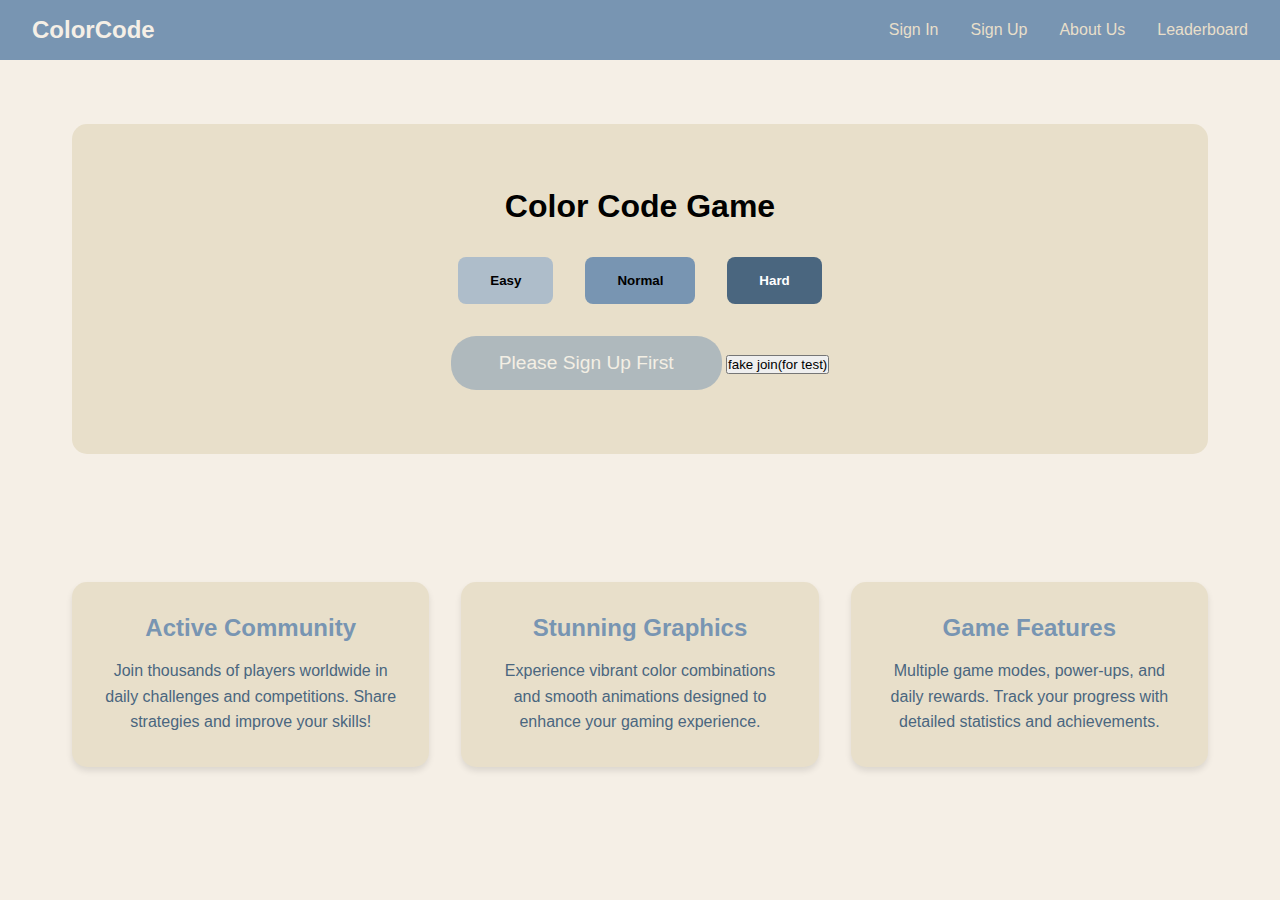
<file: index.html>
<!DOCTYPE html>
<html lang="en">
<head>
    <meta charset="UTF-8">
    <meta name="viewport" content="width=device-width, initial-scale=1.0">
    <title>Color Code Game</title>
    <link rel="stylesheet" href="./assets/style.css">
</head>
<body>
    <nav>
        <div class="nav-container">
            <div class="logo">ColorCode</div>
            <div class="hamburger" onclick="toggleMenu()">☰</div>
            <div class="nav-links">
                <a href="#signin">Sign In</a>
                <a href="#signup">Sign Up</a>
                <a href="#about">About Us</a>
                <a href="./page/leader-board.html">Leaderboard</a>
            </div>
        </div>
    </nav>

    <div class="container">
        <div class="hero-section">
            <h1>Color Code Game</h1>
        <div class="difficulty-levels">
                <button class="difficulty-btn easy">Easy</button>
                <button class="difficulty-btn normal">Normal</button>
                <button class="difficulty-btn hard">Hard</button>
            </div>
            <button class="start-btn">Start Game</button>
            <button class="fakejoin">fake join(for test)</button>
        </div>
    </div>
    <div class="container">
        <div class="features-section">
            
            <div class="feature-card">
                <h3>Active Community</h3>
                <p>Join thousands of players worldwide in daily challenges and competitions. Share strategies and improve your skills!</p>
            </div>

            <div class="feature-card">
                <h3>Stunning Graphics</h3>
                <p>Experience vibrant color combinations and smooth animations designed to enhance your gaming experience.</p>
            </div>

            <div class="feature-card">
                <h3>Game Features</h3>
                <p>Multiple game modes, power-ups, and daily rewards. Track your progress with detailed statistics and achievements.</p>
            </div>
        </div>
    </div>

    <script src="./assets/index.js"></script>
</body>
</html>
</file>
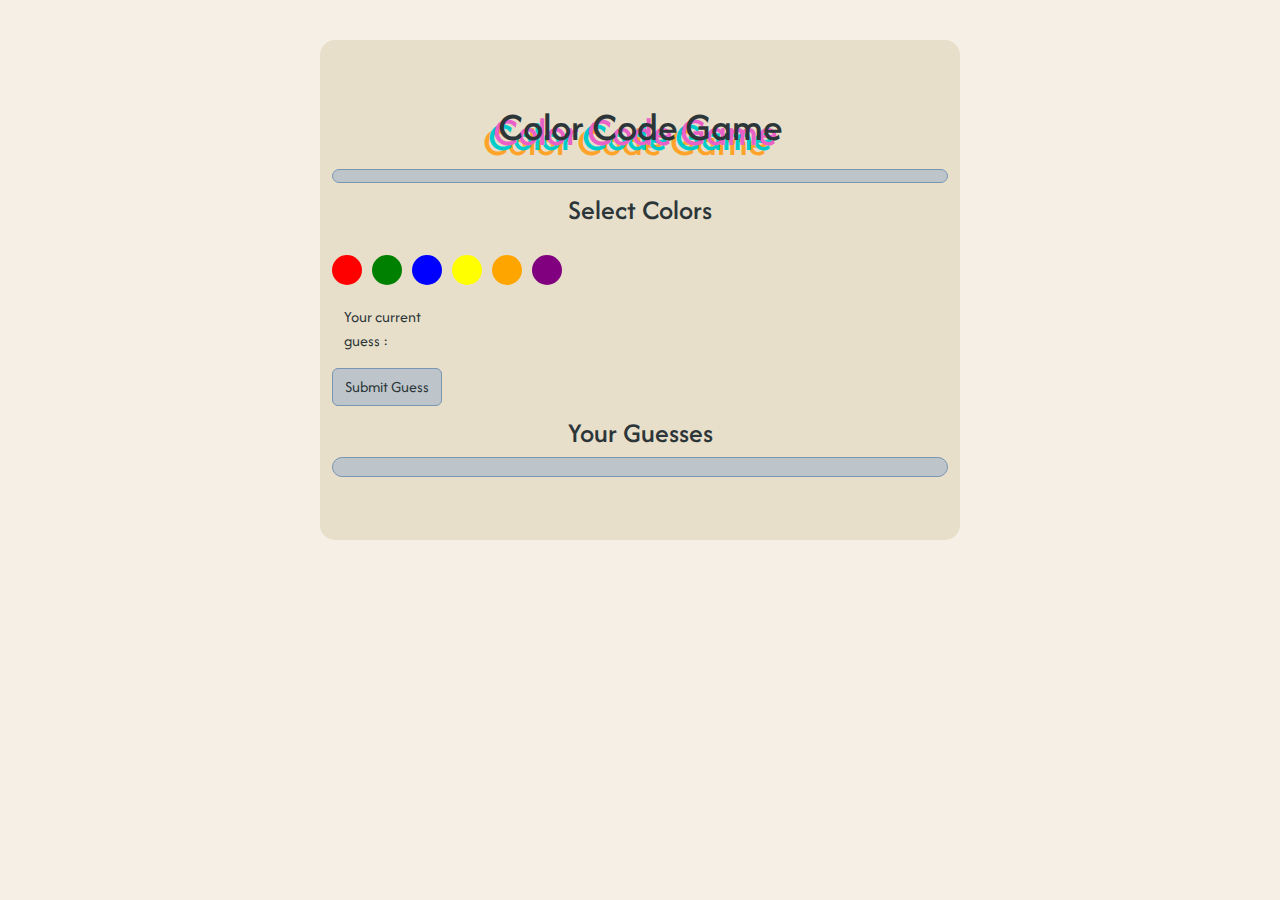
<file: page/game.html>
<!DOCTYPE html>
<html lang="en">
  <head>
    <meta charset="UTF-8" />
    <meta name="viewport" content="width=device-width, initial-scale=1.0" />
    <title>game</title>
    <link
      href="https://cdn.jsdelivr.net/npm/bootstrap@5.3.3/dist/css/bootstrap.min.css"
      rel="stylesheet"
      integrity="sha384-QWTKZyjpPEjISv5WaRU9OFeRpok6YctnYmDr5pNlyT2bRjXh0JMhjY6hW+ALEwIH"
      crossorigin="anonymous"
    />
    <link rel="stylesheet" href="../assets/game.css" />
  </head>

  <body>
    <header></header>

    <main>
      <div class="container gameContainer">
        <h1 fw-bold>Color Code Game</h1>

        <!-- Remaining Guesses  starts -->
        <div class="timeBar">
          <span class="navbarBrand"></span>
          <span class="navbarText"></span>
        </div>

        <!-- Remaining Guesses  ends -->

        <!-- Select Colors  starts -->
        <div class="selectColorsTitle">
          <h3 class="selectText">Select Colors</h3>
        </div>
        <div class="colors">
          <div class="palet1 palet"></div>
          <div class="palet2 palet"></div>
          <div class="palet3 palet"></div>
          <div class="palet4 palet"></div>
          <div class="palet5 palet"></div>
          <div class="palet6 palet"></div>
        </div>
        <!-- Select Colors  starts -->

        <!-- Guesses starts -->
        <div class="guessesContainer">
          <div class="container currentContainer">
            <span>Your current guess :</span>

            <div class="currentGuesses"></div>
          </div>

          <button type="button" class="btn submitBtn">Submit Guess</button>
        </div>
        <!-- Guesses ends -->

        <!-- guessesHistory starts -->
        <div class="guessHistoryContainer">
          <h3>Your Guesses</h3>

          <div class="guessesHistory"></div>
        </div>
        <!-- guessesHistory ends -->
      </div>

      <!-- modal -->

      <div class="modal" id="gameOverModal" tabindex="-1">
        <div class="modal-dialog">
          <div class="modal-content">
            <div class="modal-header">
              <h5 class="modal-title"></h5>
            </div>
            <div class="modal-body">
              <span class="textJok"></span>
              <p class="modal-Text"></p>
              <div class="keyAnswer"></div>
            </div>
            <div class="modal-footer">
              <button type="button" class="btn btn-secondary btn-home">
                Home
              </button>
            </div>
          </div>
        </div>
      </div>
      <!-- modal -->
    </main>

    <footer></footer>
    <script
      src="https://cdn.jsdelivr.net/npm/bootstrap@5.3.3/dist/js/bootstrap.bundle.min.js"
      integrity="sha384-YvpcrYf0tY3lHB60NNkmXc5s9fDVZLESaAA55NDzOxhy9GkcIdslK1eN7N6jIeHz"
      crossorigin="anonymous"
    ></script>
    <script src="../assets/game.js"></script>
  </body>
</html>
</file>
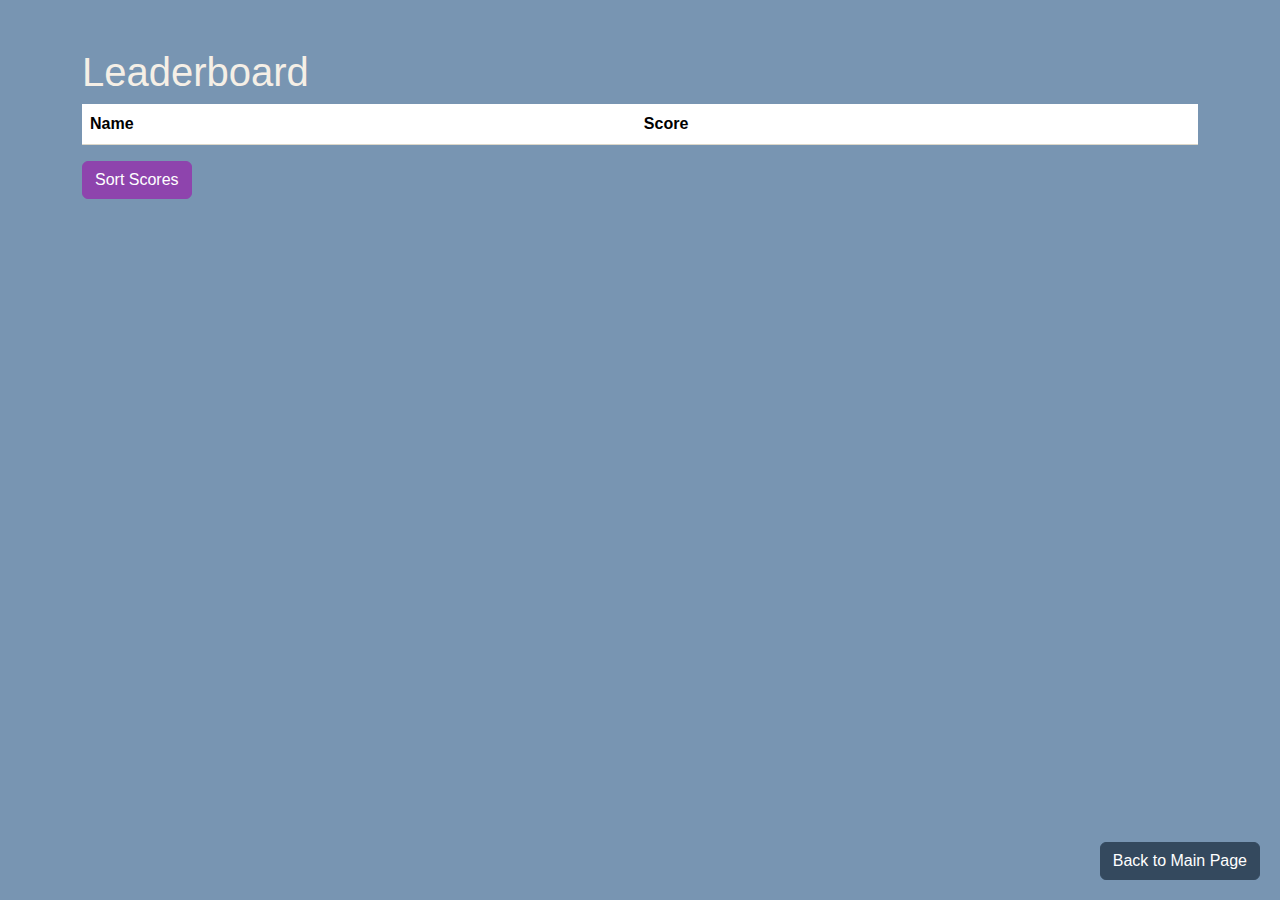
<file: page/leader-board.html>
<!DOCTYPE html>
<html lang="en">
<head>
    <meta charset="UTF-8">
    <meta name="viewport" content="width=device-width, initial-scale=1.0">
    <title>Leaderboard</title>
    <link href="https://cdn.jsdelivr.net/npm/bootstrap@5.3.3/dist/css/bootstrap.min.css" rel="stylesheet">
    <link rel="stylesheet" href="../assets/leaderBoard.css">
</head>
<body>
    <main class="container mt-5">
        <h1>Leaderboard</h1>
       
        <table class="table table-striped">
            <thead>
                <tr>
                    <th>Name</th>
                    <th>Score</th>
                </tr>
            </thead>
            <tbody id="leaderboard-body">
                <!-- Entries will be added here by JavaScript -->
            </tbody>
        </table>
        <button id="sortButton" class="btn btn-primary mb-3">Sort Scores</button>
        <button id="backButton" class="btn btn-secondary bottom-right-btn">Back to Main Page</button> 
    </main>
    </main>
    <script src="https://cdn.jsdelivr.net/npm/@popperjs/core@2.11.6/dist/umd/popper.min.js"></script>
    <script src="https://cdn.jsdelivr.net/npm/bootstrap@5.3.3/dist/js/bootstrap.min.js"></script>
    <script src="../assets/leaderBoard.js"></script>
</body>
</html>
</file>
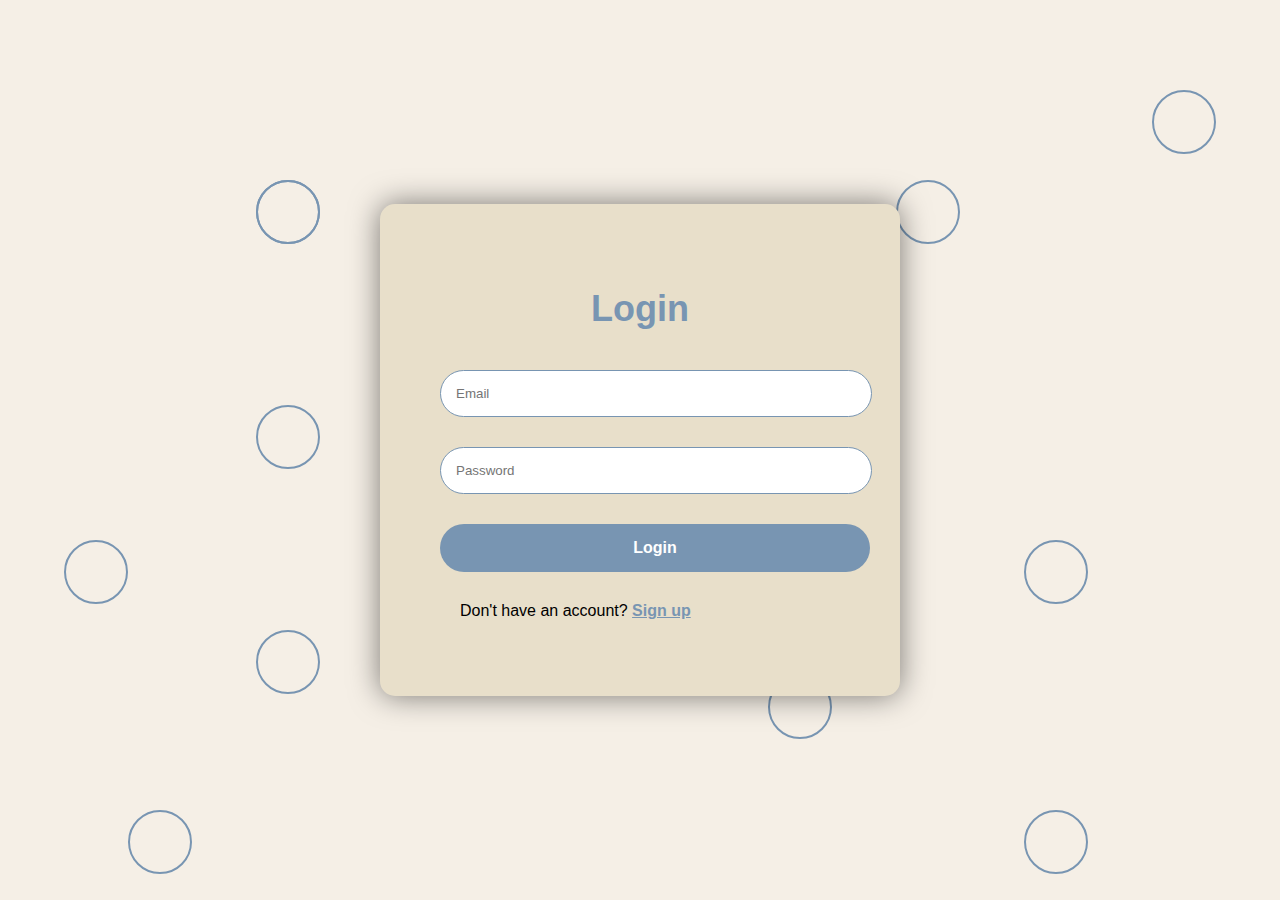
<file: page/sign-in.htm>
<!DOCTYPE html>
<html lang="en">
<head>
  <meta charset="UTF-8">
  <meta name="viewport" content="width=device-width, initial-scale=1.0">
  <title>Login</title>
  <link rel="stylesheet" href="./sign-in.css">
</head>
<body>
    <div class="wrapper">
        <div><span class="dot"></span></div>
        <div><span class="dot"></span></div>
        <div><span class="dot"></span></div>
        <div><span class="dot"></span></div>
        <div><span class="dot"></span></div>
        <div><span class="dot"></span></div>
        <div><span class="dot"></span></div>
        <div><span class="dot"></span></div>
        <div><span class="dot"></span></div>
        <div><span class="dot"></span></div>
        <div><span class="dot"></span></div>
        <div><span class="dot"></span></div>
        <div><span class="dot"></span></div>
        <div><span class="dot"></span></div>
        <div><span class="dot"></span></div>
    </div>
  <div class="login-container">
    <h1>Login</h1>
    <form>
      <input type="email" class="email"  placeholder="Email" required>
      <input type="password" class="password"  placeholder="Password" required>
      <button type="submit"><b>Login</b></button>
    </form>
    <p>Don't have an account? <a href="#"><b>Sign up</b></a></p>
  </div>
  

  <script src="./sign-in.js"></script>
</body>
</html>
</file>
<file: assets/style.css>
* {
    margin: 0;
    padding: 0;
    box-sizing: border-box;
    font-family: 'Segoe UI', sans-serif;
}

body {
    background-color: #F5EFE6;
}

/*------------------------ Navigation Styles ------------------------*/
nav {
    background-color: #7895B2;
    padding: 1rem 2rem;
    position: relative;
}

.nav-container {
    display: flex;
    justify-content: space-between;
    align-items: center;
}

.logo {
    color: #F5EFE6;
    font-size: 1.5rem;
    font-weight: bold;
}

.nav-links {
    display: flex;
    gap: 2rem;
}

.nav-links a {
    color: #E8DFCA;
    text-decoration: none;
    font-weight: 500;
}

.hamburger {
    display: none;
    cursor: pointer;
}

/*------------------ Main Content-------------------------- */
.container {
    max-width: 1200px;
    margin: 0 auto;
    padding: 2rem;
}

.hero-section {
    text-align: center;
    padding: 4rem 0;
    background-color: #E8DFCA;
    border-radius: 15px;
    margin-top: 2rem;
}

.difficulty-levels {
    display: flex;
    justify-content: center;
    gap: 2rem;
    margin: 2rem 0;
}

.difficulty-btn {
    padding: 1rem 2rem;
    border: none;
    border-radius: 8px;
    cursor: pointer;
    font-weight: bold;
    transition: transform 0.3s ease;
}

.difficulty-btn.easy {
    background-color: #AEBDCA;
}

.difficulty-btn.normal {
    background-color: #7895B2;
}

.difficulty-btn.hard {
    background-color: #4a667f;
    color: white;
}

.start-btn {
    background-color: #7895B2;
    color: white;
    padding: 1rem 3rem;
    font-size: 1.2rem;
    border: none;
    border-radius: 25px;
    cursor: pointer;
    transition: transform 0.3s ease;
}
.features-section {
    display: grid;
    grid-template-columns: repeat(3, 1fr);
    gap: 2rem;
    padding: 4rem 0;
}

.feature-card {
    background-color: #E8DFCA;
    padding: 2rem;
    border-radius: 15px;
    text-align: center;
    transition: transform 0.3s ease;
    box-shadow: 0 4px 6px rgba(0, 0, 0, 0.1);
}

.feature-card:hover {
    transform: translateY(-5px);
}

.feature-card h3 {
    color: #7895B2;
    margin-bottom: 1rem;
    font-size: 1.5rem;
}

.feature-card p {
    color: #4a667f;
    line-height: 1.6;
}

/*--------------------------- Responsive Design ---------------------*/
@media (max-width: 768px) {
    .nav-links {
        display: none;
        position: absolute;
        top: 100%;
        left: 0;
        right: 0;
        background-color: #7895B2;
        flex-direction: column;
        padding: 1rem;
        text-align: center;
    }

    .nav-links.active {
        display: flex;
    }

    .hamburger {
        display: block;
        color: #E8DFCA;
    }

    .difficulty-levels {
        flex-direction: column;
        gap: 1rem;
    }
}


@media (max-width: 768px) {
    .features-section {
        grid-template-columns: 1fr;
    }
}
</file>
<file: assets/game.css>
@import url('https://fonts.googleapis.com/css2?family=Afacad+Flux:wght@100..1000&family=Edu+AU+VIC+WA+NT+Guides:wght@400..700&family=Fredoka:wdth,wght@93.5,300..700&family=Lato:ital,wght@0,100;0,300;0,400;0,700;0,900;1,100;1,300;1,400;1,700;1,900&family=Nosifer&family=Nunito+Sans:ital,opsz,wght@0,6..12,200..1000;1,6..12,200..1000&family=Roboto:ital,wght@0,100..900;1,100..900&family=Sixtyfour+Convergence&family=Sour+Gummy:ital,wght@0,100..900;1,100..900&display=swap');



*{
    padding: 0;
   margin: 0;
   box-sizing: border-box;
}



body{
    background-color:#F5EFE6;
    font-family: "Afacad Flux", serif;
}




.gameContainer{

      display: flex;
      flex-direction:column;
      align-items: center;
      justify-content: center;
      gap: 10px;
    margin-top: 40px;
    background-color:#E8DFCA;
     min-height: 500px;
     width: 50%;
     color: #2C3639;
     border-radius: 15px;


}


.gameContainer h1{
    text-shadow: -5px 5px 0px #e961c7, -10px 10px 0px #01cccc, -15px 15px 0px #ffa32b;
}





.timeBar{
display: flex;
justify-content: space-around;
align-items: center;
flex-direction: row;
width: 100%;
border-radius: 15px;
background-color:#aebdcac0;
padding: 6px;
color: #2C3639;
border:#7895B2 solid 1px;
}





.colors{
min-height: 50px;
width: 100%;
  
    display: flex;
    flex-direction:row;
    justify-content: flex-start;
    align-items: center;
    gap:10px;
}


.guessesContainer{
  
    display: flex;
    flex-direction: column;
    justify-content: flex-start;
    align-items: flex-start;
    width: 100%;
    gap: 15px;
}


.currentContainer{

    display: flex;
    justify-content:center;
    align-items:center;
    flex-direction: row;
}

.currentGuesses{
min-height: 40px;
width:600px;

display: flex;
justify-content:flex-start;
align-items:center;
flex-direction: row;
gap: 15px;
    margin-left: 10px;
}



.btn{

    background-color:#aebdcac0;

    color: #2C3639;
    border:#7895B2 solid 1px;
}

.btn:hover{


    background-color:#a27b5c17;
    color: #2C3639;
border: #A27B5C solid 1px;
}






.guessHistoryContainer{

 
    width: 100%;
    display: flex;
    flex-direction:column;
    align-items: center;
    justify-content: center;
    height: auto;
   
}

.gussInnerContainer{
    width: 100%;
    display: flex;
    flex-direction:row;
    align-items: center;
    justify-content: center;
   

}

.guessesHistory{
    padding: 6px;
    background-color:#aebdcac0;
    color: #2C3639;
    border:#7895B2 solid 1px;
    width: 100%;
    display: flex;
    flex-direction: column;
    align-items: center;
    justify-content:center;
    border-radius: 15px;
    min-height: 20px;
  gap: 20px;

}





.palet{
     border-radius: 50%;
    width:30px;
    height: 30px;
}

.palet:hover{

    filter: brightness(0.7);
}



.palet1{
    background-color: red;
}
.palet2{
    background-color: green;
}
.palet3{
    background-color: blue;
}
.palet4{
    background-color: yellow;
}
.palet5{
    background-color: orange;
}
.palet6{
    background-color: purple;
}


.modal-body{

    display: flex;
    flex-direction: column;
    align-items: center;
    justify-content: center;
}
.keyAnswer{

   
    display: flex;
    flex-direction:row;
    align-items: center;
    justify-content: center;
 gap: 15px;
   
 
}

.selectedColor{
border-radius: 50%;

}


.selectedColor:hover{

    filter: brightness(0.7);
}



.modal-content{
    background-color: #F5EFE6;
} 

.modal-title{
  color: rgba(255, 255, 255, 1);
    text-shadow: 2px 2px 0px rgba(64, 116, 181, 1), 
    2px -2px 0px rgba(64, 116, 181, 1), 
    -2px 2px 0px rgba(64, 116, 181, 1), 
    -2px -2px 0px rgba(64, 116, 181, 1), 
    2px 0px 0px rgba(64, 116, 181, 1), 
    0px 2px 0px rgba(64, 116, 181, 1), 
    -2px 0px 0px rgba(64, 116, 181, 1), 
    0px -2px 0px rgba(64, 116, 181, 1);
}






 .showColors{
    min-height: 40px;
    width:600px;
    display: flex;
    flex-direction: row;
    align-items: center;
    justify-content:flex-start;
    gap: 15px;
}


.showText{
    display: flex;
    flex-direction: row;
    align-items: center;
    justify-content:space-between;
  
    width:300px;
    margin-right: 5px;
}


 





@media (max-width: 768px) {



    .gameContainer{

        display: flex;
        flex-direction:column;
        align-items: center;
        justify-content: center;
        gap: 10px;
      margin-top: 40px;
      background-color:#E8DFCA;
       min-height: 500px;
       width:95%;
       color: #2C3639;
       border-radius: 15px;
  
  
  }
  
  
  .gameContainer h1{
      text-shadow: -5px 5px 0px #e961c7, -10px 10px 0px #01cccc, -15px 15px 0px #ffa32b;
  }
  
  
  
  
  
  .timeBar{
  display: flex;
  justify-content: space-around;
  align-items: center;
  flex-direction: row;
  width: 100%;
  border-radius: 15px;
  background-color:#aebdcac0;
  padding: 6px;
  color: #2C3639;
  border:#7895B2 solid 1px;
  }
  
  
  
  
  
  .colors{
  min-height: 50px;
  width: 100%;
    
      display: flex;
      flex-direction:row;
      justify-content: center;
      align-items: center;
      gap:10px;
  }
  
  
  .guessesContainer{
    
      display: flex;
      flex-direction: column;
      justify-content: flex-start;
      align-items: flex-start;
      width: 100%;
      gap: 20px;
  }
  
  
  .currentContainer{
  
      display: flex;
      justify-content:center;
      align-items:center;
      flex-direction: column;
  }
  
  .currentGuesses{
  min-height: 40px;
  width:100%;
  
  display: flex;
  justify-content:flex-start;
  align-items:center;
  flex-direction: row;
  flex-wrap: wrap;
  gap: 15px;
      margin-left: 10px;
  }
  
  
  
  .btn{
  
      background-color:#aebdcac0;
  
      color: #2C3639;
      border:#7895B2 solid 1px;
  }
  
  .btn:hover{
  
  
      background-color:#a27b5c17;
      color: #2C3639;
  border: #A27B5C solid 1px;
  }
  
  
  
  
  
  
  .guessHistoryContainer{
  
   
      width: 100%;
      display: flex;
      flex-direction:column;
      align-items: center;
      justify-content: center;
      height: auto;
     
  }
  
  .gussInnerContainer{
      width: 90%;
      display: flex;
      flex-direction:column;
      align-items: center;
      justify-content: center;
    
  
  }
  
  .guessesHistory{
      padding: 6px;
      background-color:#aebdcac0;
      color: #2C3639;
      border:#7895B2 solid 1px;
      width: 100%;
      display: flex;
      flex-direction: column;
      align-items: center;
      justify-content:center;
      border-radius: 15px;
      min-height: 20px;
    gap: 10px;
    
  
  }
  
  
  
  
  
  .palet{
       border-radius: 50%;
      width:30px;
      height: 30px;
  }
  
  .palet:hover{
  
      filter: brightness(0.7);
  }
  
  
  
  .palet1{
      background-color: red;
  }
  .palet2{
      background-color: green;
  }
  .palet3{
      background-color: blue;
  }
  .palet4{
      background-color: yellow;
  }
  .palet5{
      background-color: orange;
  }
  .palet6{
      background-color: purple;
  }
  
  
  .modal-body{
  
      display: flex;
      flex-direction: column;
      align-items: center;
      justify-content: center;
  }
  .keyAnswer{
  
     
      display: flex;
      flex-direction:row;
      align-items: center;
      justify-content: center;
   gap: 15px;
     
   
  }
  
  .selectedColor{
  border-radius: 50%;
  
  }
  
  
  .selectedColor:hover{
  
      filter: brightness(0.7);
  }
  
  
  
  .modal-content{
      background-color: #F5EFE6;
  } 
  
  .modal-title{
    color: rgba(255, 255, 255, 1);
      text-shadow: 2px 2px 0px rgba(64, 116, 181, 1), 
      2px -2px 0px rgba(64, 116, 181, 1), 
      -2px 2px 0px rgba(64, 116, 181, 1), 
      -2px -2px 0px rgba(64, 116, 181, 1), 
      2px 0px 0px rgba(64, 116, 181, 1), 
      0px 2px 0px rgba(64, 116, 181, 1), 
      -2px 0px 0px rgba(64, 116, 181, 1), 
      0px -2px 0px rgba(64, 116, 181, 1);
  }
  
  
  
  
  
  
   .showColors{
      min-height: 40px;
      width:100%;
      display: flex;
      flex-direction: row;
      align-items: center;
      justify-content:center;
      flex-wrap: wrap;
      gap: 15px;

  }
  
  
  .showText{
      display: flex;
      flex-direction: row;
      align-items: center;
      justify-content:space-between;
    
      width:100%;
      margin-right: 0;
  }
  
  

  .selectedColor{
    border-radius: 50%;
    width:20px;
    height: 20px;
    
  }

.gussedColors{
    border-radius: 50%;
    width:20px;
    height: 20px;


}

}

@media (max-width: 810px) {
   

    .gameContainer{

        display: flex;
        flex-direction:column;
        align-items: center;
        justify-content: center;
        gap: 10px;
      margin-top: 40px;
      background-color:#E8DFCA;
       min-height: 500px;
       width:95%;
       color: #2C3639;
       border-radius: 15px;
  
  
  }
  
  
  
  .colors{
  min-height: 50px;
  width: 100%;
    
      display: flex;
      flex-direction:row;
      justify-content: center;
      align-items: center;
      gap:10px;
  }
  
  
  .guessesContainer{
    
      display: flex;
      flex-direction: column;
      justify-content: flex-start;
      align-items: flex-start;
      width: 100%;
      gap: 20px;
  }
  
  
  .currentContainer{
  
      display: flex;
      justify-content:center;
      align-items:center;
      flex-direction: column;
  }
  
  .currentGuesses{
  min-height: 40px;
  width:100%;
  
  display: flex;
  justify-content:flex-start;
  align-items:center;
  flex-direction: row;
  flex-wrap: wrap;
  gap: 15px;
      margin-left: 10px;
  }
  
  
  
  .guessHistoryContainer{
  
   
      width: 100%;
      display: flex;
      flex-direction:column;
      align-items: center;
      justify-content: center;
      height: auto;
     
  }
  
  .gussInnerContainer{
      width: 90%;
      display: flex;
      flex-direction:column;
      align-items: center;
      justify-content: center;
    
  
  }
  
  .guessesHistory{
      padding: 6px;
      background-color:#aebdcac0;
      color: #2C3639;
      border:#7895B2 solid 1px;
      width: 100%;
      display: flex;
      flex-direction: column;
      align-items: center;
      justify-content:center;
      border-radius: 15px;
      min-height: 20px;
    gap: 10px;
    
  
  }
  
  
  
  
  
  .palet{
       border-radius: 50%;
      width:30px;
      height: 30px;
  }
  

  
  
  
  
  
  .modal-body{
  
      display: flex;
      flex-direction: column;
      align-items: center;
      justify-content: center;
  }
  .keyAnswer{
  
     
      display: flex;
      flex-direction:row;
      align-items: center;
      justify-content: center;
   gap: 15px;
     
   
  }
  
  .selectedColor{
  border-radius: 50%;
  
  }
  
  

  
   .showColors{
      min-height: 40px;
      width:100%;
      display: flex;
      flex-direction: row;
      align-items: center;
      justify-content:center;
      flex-wrap: wrap;
      gap: 15px;

  }
  
  
  .showText{
      display: flex;
      flex-direction: row;
      align-items: center;
      justify-content:space-between;
    
      width:100%;
      margin-right: 0;
  }
  
  

  .selectedColor{
    border-radius: 50%;
    width:20px;
    height: 20px;
    
  }

.gussedColors{
    border-radius: 50%;
    width:20px;
    height: 20px;


} 



    }
</file>
<file: assets/leaderBoard.css>
body {
    font-family: 'Arial', sans-serif;
    background-color: #7895B2; 
    color: #F5EFE6; 
}

header {
    margin-bottom: 20px;
}

main {
    margin-top: 50px;
}

table {
    width: 100%;
    border-collapse: collapse;
    background-color: #AEBDCA; 
    color: #DCD7C9; 
}

th, td {
    padding: 10px;
    text-align: left;
    border-bottom: 1px solid #DCD7C9; 
}

th {
    background-color: #6C7A89; 
    color: #F5EFE6; 
}

tr:nth-child(even) {
    background-color: #95A5A6; 
}

tr:nth-child(odd) {
    background-color: #AEBDCA; 
}

.btn-primary {
    background-color: #8E44AD; 
    border-color: #8E44AD;
}

.btn-primary:hover {
    background-color: #7D3C98; 
    border-color: #7D3C98; 
}

.btn-secondary {
    background-color: #34495E; 
    border-color: #34495E;
}

.btn-secondary:hover {
    background-color: #2C3E50; 
    border-color: #2C3E50;
}

.bottom-right-btn {
    position: fixed;
    bottom: 20px;
    right: 20px;
}
</file>
<file: page/sign-in.css>
body {
  font-family: Arial, sans-serif;
  background-color: #F5EFE6 ;
  display: flex;
  justify-content: center;
  align-items: center;
  height: 100vh;
  margin: 0;
  overflow: hidden; 
  position: relative; 
}
.wrapper{
  width: 100%;
  height: 100%;
  position: absolute;
  align-items: center;
  justify-content: center;
}
.wrapper>div {
  width: 60px;
  height: 60px;
  border: 2px solid #7895B2;
  border-radius: 50px;
  top: 10%;
  left: 10%;
  position: absolute;
  animation: move 8s linear infinite;
}
.wrapper>div.dot{
  width: 10px;
  height: 10px;
  border-radius: 50px;
  background-color: #fff;
  position: absolute;
  top:20%;
  right:20% ;
}
.wrapper>div:nth-child(1){
  top: 20%;
  left: 20%;
  animation-delay: 0.1s;
}
.wrapper>div:nth-child(2){
  top: 60%;
  left: 80%;
  animation-delay: 0.2s;
}
.wrapper>div:nth-child(3){
  top: 40%;
  left: 40%;
  animation-delay: 0.3s;
}
.wrapper>div:nth-child(4){
  top: 66%;
  left: 30%;
  animation-delay: 0.4s;
}
.wrapper>div:nth-child(5){
  top: 90%;
  left: 10%;
  animation-delay: 0.5s;
}
.wrapper>div:nth-child(6){
  top: 30%;
  left: 60%;
  animation-delay: 0.6s;
}
.wrapper>div:nth-child(7){
  top: 70%;
  left: 20%;
  animation-delay: 0.7s;
}
.wrapper>div:nth-child(8){
  top: 75%;
  left: 60%;
  animation-delay: 0.8s;
}
.wrapper>div:nth-child(9){
  top: 50%;
  left: 50%;
  animation-delay: 0.9s;
}
.wrapper>div:nth-child(10){
  top: 45%;
  left: 20%;
  animation-delay: 1s;
}
.wrapper>div:nth-child(11){
  top: 10%;
  left: 90%;
  animation-delay: 1.1s;
}
.wrapper>div:nth-child(12){
  top: 20%;
  left: 70%;
  animation-delay: 1.2s;
}
.wrapper>div:nth-child(13){
  top: 20%;
  left: 20%;
  animation-delay: 1.3s;
}
.wrapper>div:nth-child(14){
  top: 60%;
  left: 5%;
  animation-delay: 1.4s;
}
.wrapper>div:nth-child(15){
  top: 90%;
  left: 80%;
  animation-delay: 1.5s;
}
@keyframes move {
  0%{
    transform: scale(0) translateY(0) rotate(70deg);
    opacity: 1;
  }
  100%{
    transform: scale(1.3) translateY(-100px) rotate(360deg);
    opacity: 0.7;
  }
}
.login-container {
  background-color: #E8DFCA ;
  padding: 60px;
  border-radius: 15px;
  box-shadow: 0 0 30px rgba(0, 0, 0, 0.5);
  width: 400px;
  position: relative; 
  z-index: 1; 
}

.login-container h1 {
  font-size: 36px;
  text-align: center;
  margin-bottom: 40px;
  color: #7895B2;
}

.login-container input {
  width: 100%;
  padding: 15px;
  margin-bottom: 30px;
  border: 1px solid #7895B2;
  border-radius: 60px;
  transition: tranform 0.3s ease;
}

.login-container input:hover {
  transform: scale(1.1);
}
.login-container button {
  font-size: 16px;
  width: 430px;
  padding: 15px;
  background-color: #7895B2;
  color: white;
  border: none;
  border-radius: 60px;
  cursor: pointer;
  transition: tranform 0.3s ease;
}

.login-container button:hover {
  transform: scale(1.1);

  
}

.login-container p {
  margin-left: 20px;
  text-align: left;
  margin-top: 30px;
}

.login-container p a {
  color: #7895B2;
  text-decoration: underline;
}
</file>
